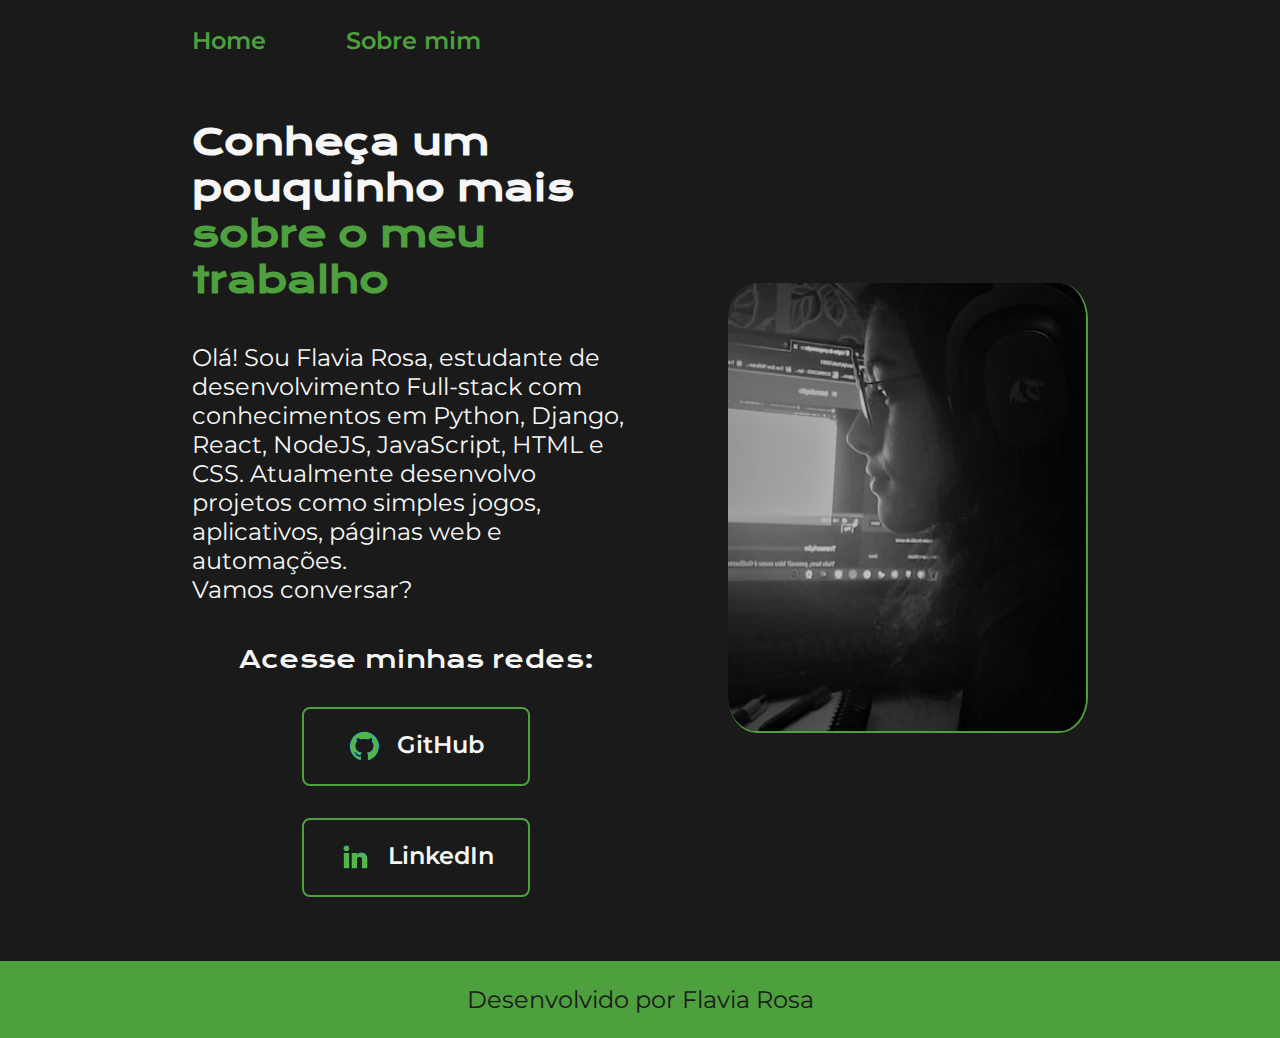
<file: index.html>
<!DOCTYPE html>
<html lang="pt-br">
<head>
    <meta charset="UTF-8">
    <meta name="viewport" content="width=device-width, initial-scale=1.0">
    <title>Home</title>
    <link rel="stylesheet" href="./styles/style.css">
</head>
<body>
    <header class="cabecalho">
        <nav class="cabecalho__menu">
            <a class="cabecalho__menu__link" href="index.html">Home</a>
            <a class="cabecalho__menu__link" href="about.html">Sobre mim</a>
        </nav>
    </header>
    <main class="apresentacao">
        <section class="apresentacao__conteudo">
            <h1 class="apresentacao__conteudo__titulo">Conheça um pouquinho mais <strong class="destaque-titulo">sobre o meu trabalho</strong></h1>
            <p class="apresentacao__conteudo__texto">Olá! Sou Flavia Rosa, estudante de desenvolvimento Full-stack com conhecimentos em Python, Django, React, NodeJS, JavaScript, HTML e CSS. Atualmente desenvolvo projetos como simples jogos, aplicativos, páginas web e automações.
            <br>
            Vamos conversar?</p>
            <div class="apresentacao__links">
                <h2 class="apresentacao__links__subtitulo">Acesse minhas redes:</h2>
                <a href="https://github.com/FlavRose" class="apresentacao__links__navegacao">
                    <img src="./assets/github.png">
                    GitHub
                </a>
                <a href="https://www.linkedin.com/in/flavia-rosa-da-silveira-692410292/" class="apresentacao__links__navegacao">
                    <img src="./assets/linkedin.png">
                    LinkedIn
                </a>
            </div>
        </section>
        <img src="./assets/imagem.jpeg" alt="Minha foto estudando" class="apresentacao__imagem">
    </main>
    <footer class="rodape">
        <p>Desenvolvido por Flavia Rosa</p>
    </footer>
</body>
</html>
</file>
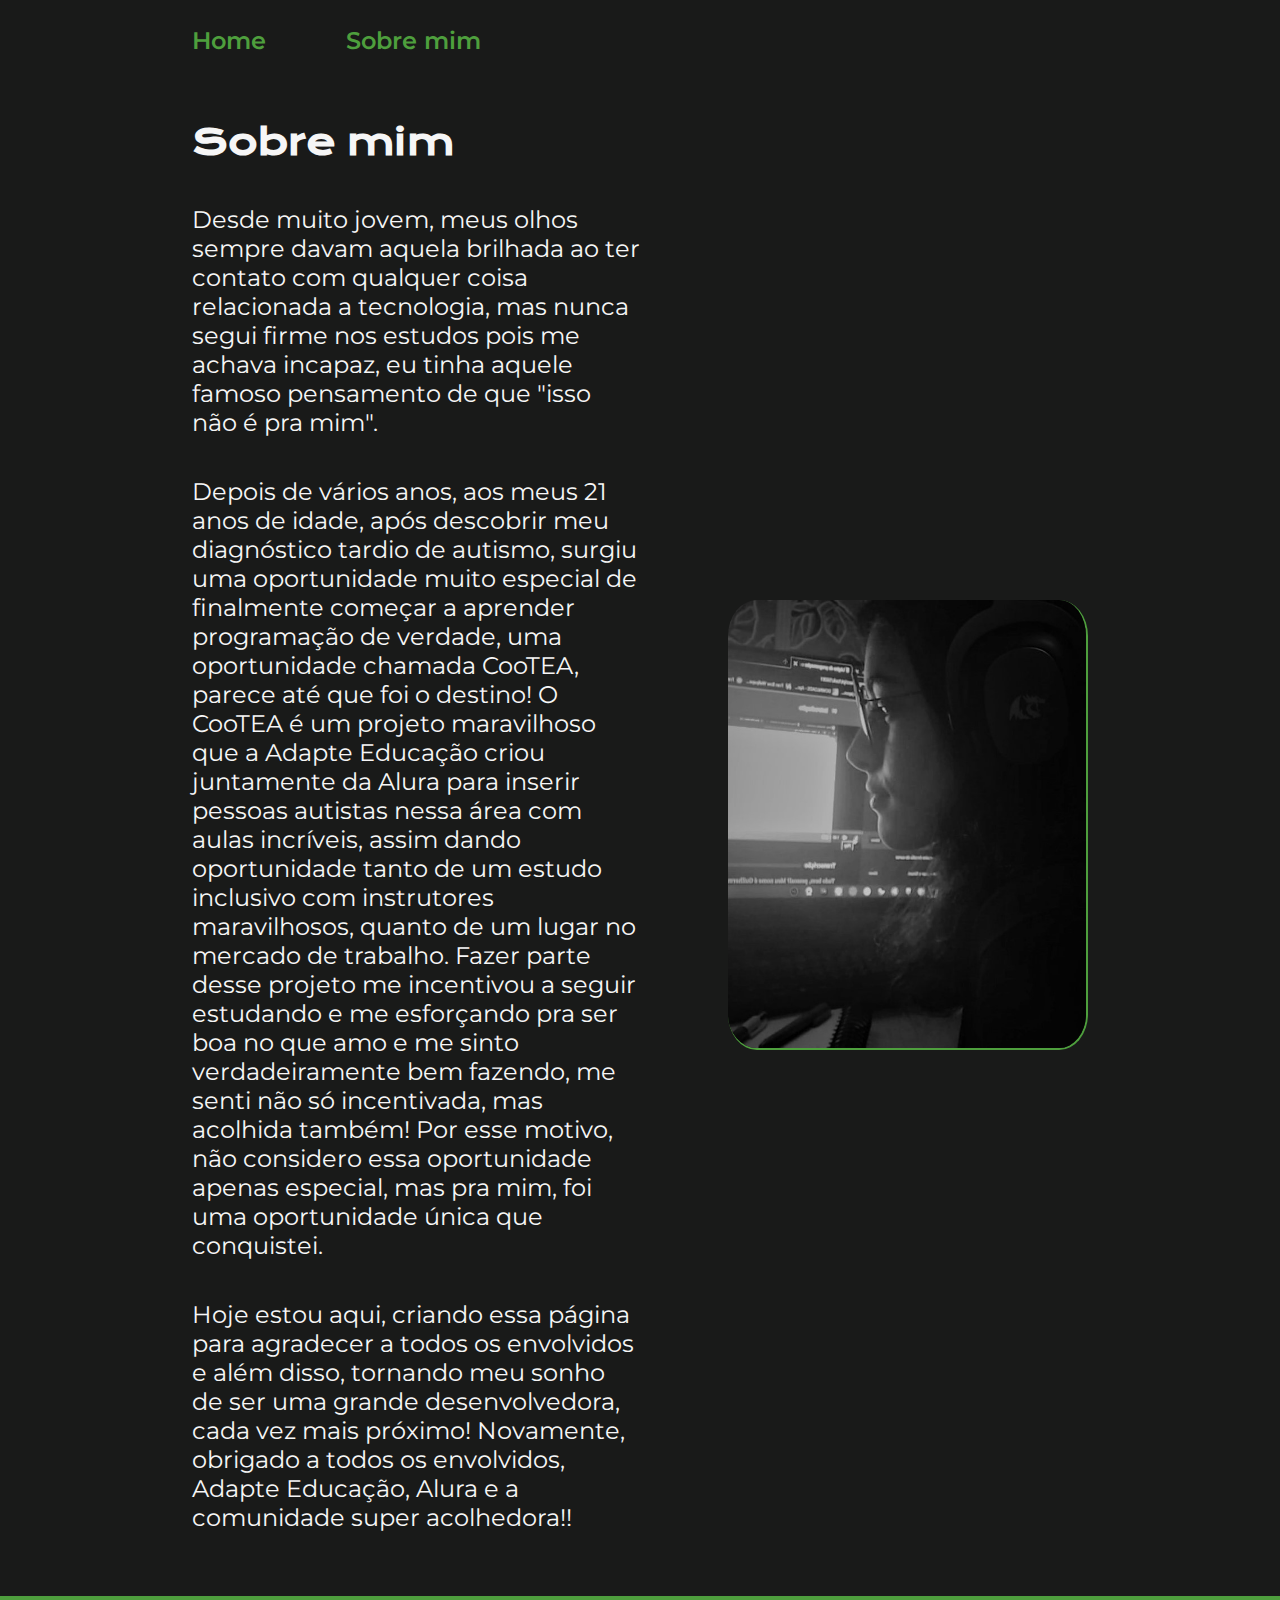
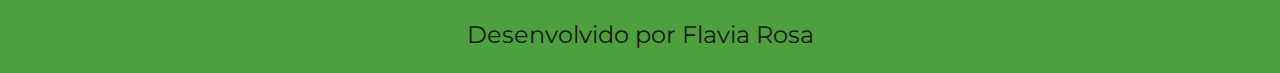
<file: about.html>
<!DOCTYPE html>
<html lang="pt-br">
<head>
    <meta charset="UTF-8">
    <meta name="viewport" content="width=device-width, initial-scale=1.0">
    <title>Sobre mim</title>
    <link rel="stylesheet" href="./styles/style.css">
</head>
<body>
    <header class="cabecalho">
        <nav class="cabecalho__menu">
            <a class="cabecalho__menu__link" href="index.html">Home</a>
            <a class="cabecalho__menu__link" href="about.html">Sobre mim</a>
        </nav>
    </header>
    <main class="apresentacao">
        <section class="apresentacao__conteudo">
            <h1 class="apresentacao__conteudo__titulo">Sobre mim</h1>
            <p class="apresentacao__conteudo__texto">Desde muito jovem, meus olhos sempre davam aquela brilhada ao ter contato com qualquer coisa relacionada a tecnologia, mas nunca segui firme nos estudos pois me achava incapaz, eu tinha aquele famoso pensamento de que "isso não é pra mim".</p>
            <p class="apresentacao__conteudo__texto">Depois de vários anos, aos meus 21 anos de idade, após descobrir meu diagnóstico tardio de autismo, surgiu uma oportunidade muito especial de finalmente começar a aprender programação de verdade, uma oportunidade chamada CooTEA, parece até que foi o destino! O CooTEA é um projeto maravilhoso que a Adapte Educação criou juntamente da Alura para inserir pessoas autistas nessa área com aulas incríveis, assim dando oportunidade tanto de um estudo inclusivo com instrutores maravilhosos, quanto de um lugar no mercado de trabalho. Fazer parte desse projeto me incentivou a seguir estudando e me esforçando pra ser boa no que amo e me sinto verdadeiramente bem fazendo, me senti não só incentivada, mas acolhida também! Por esse motivo, não considero essa oportunidade apenas especial, mas pra mim, foi uma oportunidade única que conquistei.</p>
            <p class="apresentacao__conteudo__texto">Hoje estou aqui, criando essa página para agradecer a todos os envolvidos e além disso, tornando meu sonho de ser uma grande desenvolvedora, cada vez mais próximo! Novamente, obrigado a todos os envolvidos, Adapte Educação, Alura e a comunidade super acolhedora!!</p>
        </section>
        <img src="./assets/imagem.jpeg" alt="Minha foto estudando" class="apresentacao__imagem">
    </main>
    <footer class="rodape">
        <p>Desenvolvido por Flavia Rosa</p>
    </footer>
</body>
</html>
</file>
<file: styles/style.css>
@import url('https://fonts.googleapis.com/css2?family=Krona+One&family=Montserrat:wght@400;600&display=swap');

:root {
    --cor-primaria: #191A19;
    --cor-secundaria: #f6f6f6;
    --cor-terciaria: #4E9F3D;
    --cor-hover: #272727;

    --fonte-primaria: 'Krona One', sans-serif;
    --fonte-secundaria: 'Montserrat', sans-serif;
}

* {
    margin: 0;
    padding: 0;

}

body {
    box-sizing: border-box;
    background-color: var(--cor-primaria);
    color: var(--cor-secundaria);
}

.cabecalho {
    padding: 2% 0% 0% 15%;
}

.cabecalho__menu {
    display: flex;
    gap: 80px;
}

.cabecalho__menu__link {
    font-family: var(--fonte-secundaria);
    font-size: 1.5rem;
    font-weight: 600;
    color: var(--cor-terciaria);
    text-decoration: none;
}

.apresentacao {
    padding: 5% 15%;
    display: flex;
    align-items: center;
    justify-content: space-between;
    gap: 82px;
}

.apresentacao__conteudo {
    width: 50%;
    display: flex;
    flex-direction: column;
    gap: 40px;
}

.apresentacao__conteudo__titulo {
    font-size: 2.25rem;
    font-family: var(--fonte-primaria);
}

.destaque-titulo {
    color: var(--cor-terciaria);
}

.apresentacao__conteudo__texto {
    font-size: 1.5rem;
    font-family: var(--fonte-secundaria);
}

.apresentacao__links {
    display: flex;
    flex-direction: column;
    justify-content: space-between;
    align-items: center;
    gap: 32px;
}

.apresentacao__links__subtitulo {
    font-family: var(--fonte-primaria);
    font-weight: 400;
    font-size: 1.5rem;
}

.apresentacao__links__navegacao {
    display: flex;
    justify-content: center;
    gap: 16px;
    border: 2px solid var(--cor-terciaria);
    width: 50%;
    text-align: center;
    border-radius: 8px;
    font-size: 1.5rem;
    font-weight: 600;
    padding: 21.5px 0;
    text-decoration: none;
    color: var(--cor-secundaria);
    font-family:var(--fonte-secundaria);
}

.apresentacao__links__navegacao:hover {
    background-color: var(--cor-hover);
}

.apresentacao__imagem {
    width: 40%;
    border-right: 2px solid var(--cor-terciaria);
    border-bottom: 2px solid var(--cor-terciaria);
    border-radius: 8%;
}   

.rodape {
    padding: 24px;
    color: var(--cor-primaria);
    background-color: var(--cor-terciaria);
    text-align: center;
    font-family: var(--fonte-secundaria);
    font-size: 1.5rem;
    font-weight: 400;
}

@media (max-width: 1200px) {
    .cabecalho {
        padding: 10%;
    }

    .cabecalho__menu {
        justify-content: center;
    }

    .apresentacao {
        flex-direction: column-reverse;
        padding: 5%;
    }

    .apresentacao__conteudo {
        width: auto;
    }
}
</file>
